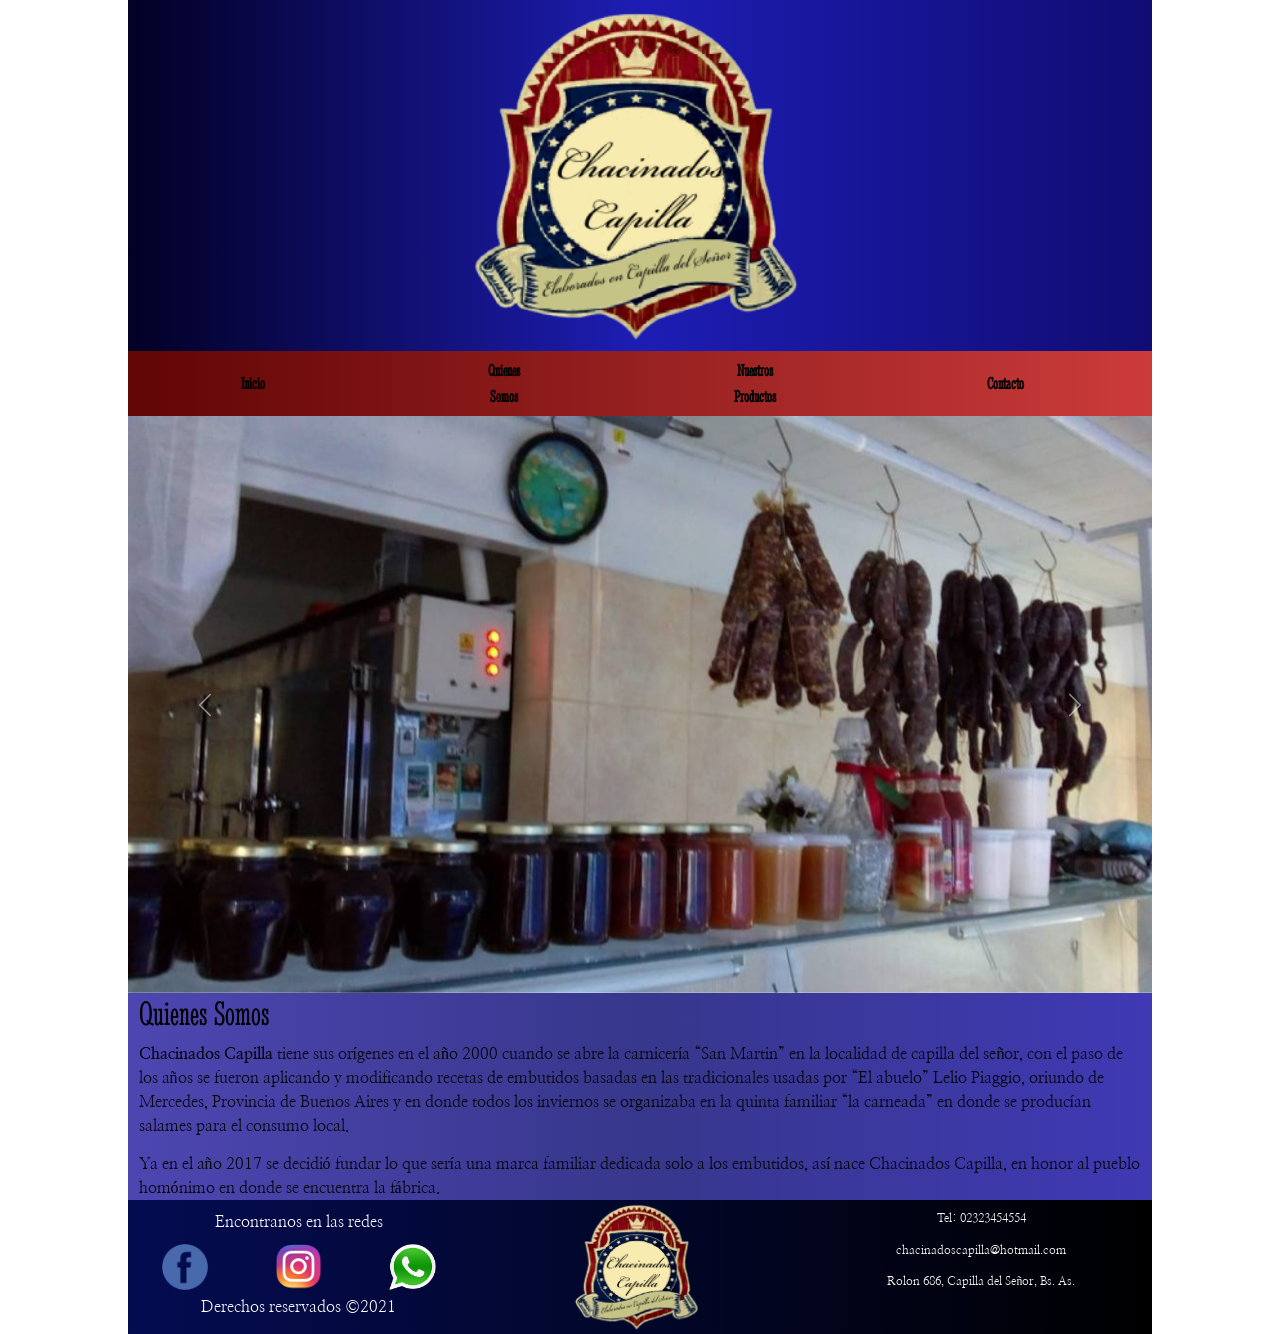
<file: index.html>
<!DOCTYPE html>
<html lang="es">

<head>
    <meta charset="UTF-8">
    <meta name="viewport" content="width=device-width, initial-scale=1.0">
    <title>Chacinados Capilla</title>
    <link href="https://cdn.jsdelivr.net/npm/bootstrap@5.0.1/dist/css/bootstrap.min.css" rel="stylesheet" integrity="sha384-+0n0xVW2eSR5OomGNYDnhzAbDsOXxcvSN1TPprVMTNDbiYZCxYbOOl7+AMvyTG2x" crossorigin="anonymous">
    <link rel="preconnect" href="https://fonts.gstatic.com">
    <link href="https://fonts.googleapis.com/css2?family=Italianno&family=Nanum+Myeongjo&family=Stint+Ultra+Condensed&display=swap" rel="stylesheet">
    <link rel="stylesheet" href="css/estilos.css">
</head>

<body>
    <main class="contenedormain">
        <header>
            <section class="container cabecera">
                <div class="contenedorlogo">
                    <img class="logo" src="img/logocc.png" alt="">
                </div>
            </section>
            <nav class="navbar navbar-expand-md navbar-light py-0">
                <div class="container barranav ">
                    <button class="navbar-toggler botonresponsive" type="button" data-bs-toggle="collapse" data-bs-target="#navbarNavAltMarkup" aria-controls="navbarNavAltMarkup" aria-expanded="false" aria-label="Toggle navigation">
                       <span class="navbar-toggler-icon"></span>
                    </button>
                    <div class="collapse navbar-collapse " id="navbarNavAltMarkup">
                        <div class="navbar-nav row menu">
                            <a class="nav-link active col-md-3 col-lg-3 col-xl-3 itemmenu" aria-current="page" href="">Inicio</a>
                            <a class="nav-link col-md-3 col-lg-3 col-xl-3 itemmenu" href="#nosotros">Quienes <br> Somos</a>
                            <a class="nav-link col-md-3 col-lg-3 col-xl-3 itemmenu" href="nuestros_productos.html">Nuestros <br> Productos</a>
                            <a class="nav-link col-md-3 col-lg-3 col-xl-3 itemmenu" href="contacto.html">Contacto</a>
                        </div>
                    </div>
                </div>
            </nav>
        </header>
        <!--CAROUSEL-->
        <section class="container slider">
            <div id="carouselExampleControls" class="carousel slide" data-bs-ride="carousel">
                <div class="carousel-inner">
                    <div class="carousel-item active">
                        <img src="img/slide1.jpg" class="d-block w-100" alt="...">
                    </div>
                    <div class="carousel-item">
                        <img src="img/slide2.jpg" class="d-block w-100" alt="...">
                    </div>
                    <div class="carousel-item">
                        <img src="img/slide3.jpg" class="d-block w-100" alt="...">
                    </div>
                    <div class="carousel-item">
                        <img src="img/slide4.jpg" class="d-block w-100" alt="...">
                    </div>
                    <div class="carousel-item">
                        <img src="img/slide5.jpg" class="d-block w-100" alt="...">
                    </div>
                </div>
                <button class="carousel-control-prev" type="button" data-bs-target="#carouselExampleControls" data-bs-slide="prev">
                      <span class="carousel-control-prev-icon" aria-hidden="true"></span>
                     <span class="visually-hidden">Anterior</span>
                      </button>
                <button class="carousel-control-next" type="button" data-bs-target="#carouselExampleControls" data-bs-slide="next">
                        <span class="carousel-control-next-icon" aria-hidden="true"></span>
                     <span class="visually-hidden">Siguiente</span>
                      </button>
            </div>

        </section>
        <section class="cuerpo container">
            <h1 id="nosotros">Quienes Somos</h1>
            <p>
                <strong>Chacinados Capilla </strong> tiene sus orígenes en el año 2000 cuando se abre la carnicería “San Martin” en la localidad de capilla del señor, con el paso de los años se fueron aplicando y modificando recetas de embutidos basadas
                en las tradicionales usadas por “El abuelo” Lelio Piaggio, oriundo de Mercedes, Provincia de Buenos Aires y en donde todos los inviernos se organizaba en la quinta familiar “la carneada” en donde se producían salames para el consumo local.
            </p>
            <p class="mb-0">
                Ya en el año 2017 se decidió fundar lo que sería una marca familiar dedicada solo a los embutidos, así nace Chacinados Capilla, en honor al pueblo homónimo en donde se encuentra la fábrica.
            </p>
        </section>
    </main>
    <footer class="container contenedormain pie">
        <div class="row columnasfooter">
            <div class="col-sm-1 col-md-4 columna">
                <span>Encontranos en las redes
                </span>
                <div class="row">
                    <div class="col-4 columna">
                        <a href="https://www.facebook.com/" target="_blank">
                            <img class="footerredes" src="img/fb.png" alt="">
                        </a>
                    </div>
                    <div class="col-4 columna">
                        <a href="https://www.instagram.com/" target="_blank">
                            <img class="footerredes" src="img/ig.png" alt="">
                        </a>
                    </div>
                    <div class="col-4 columna">
                        <a href="">
                            <img class="footerredes" src="img/wp.png" alt="">
                        </a>
                    </div>

                </div>
                <div>
                    <span>Derechos reservados &copy;2021</span>
                </div>
            </div>
            <div class="col-sm-1 col-md-4 ">
                <img class="footerlogo " src="img/logocc.png" alt="">
            </div>

            <div class="col-sm-1 col-md-4 columna">
                <p>Tel: 02323454554</p>
                <p>chacinadoscapilla@hotmail.com</p>
                <p>Rolon 686, Capilla del Señor, Bs. As.</p>

            </div>

        </div>

    </footer>









    <script src="https://cdn.jsdelivr.net/npm/bootstrap@5.0.1/dist/js/bootstrap.bundle.min.js" integrity="sha384-gtEjrD/SeCtmISkJkNUaaKMoLD0//ElJ19smozuHV6z3Iehds+3Ulb9Bn9Plx0x4" crossorigin="anonymous"></script>
</body>

</html>
</file>
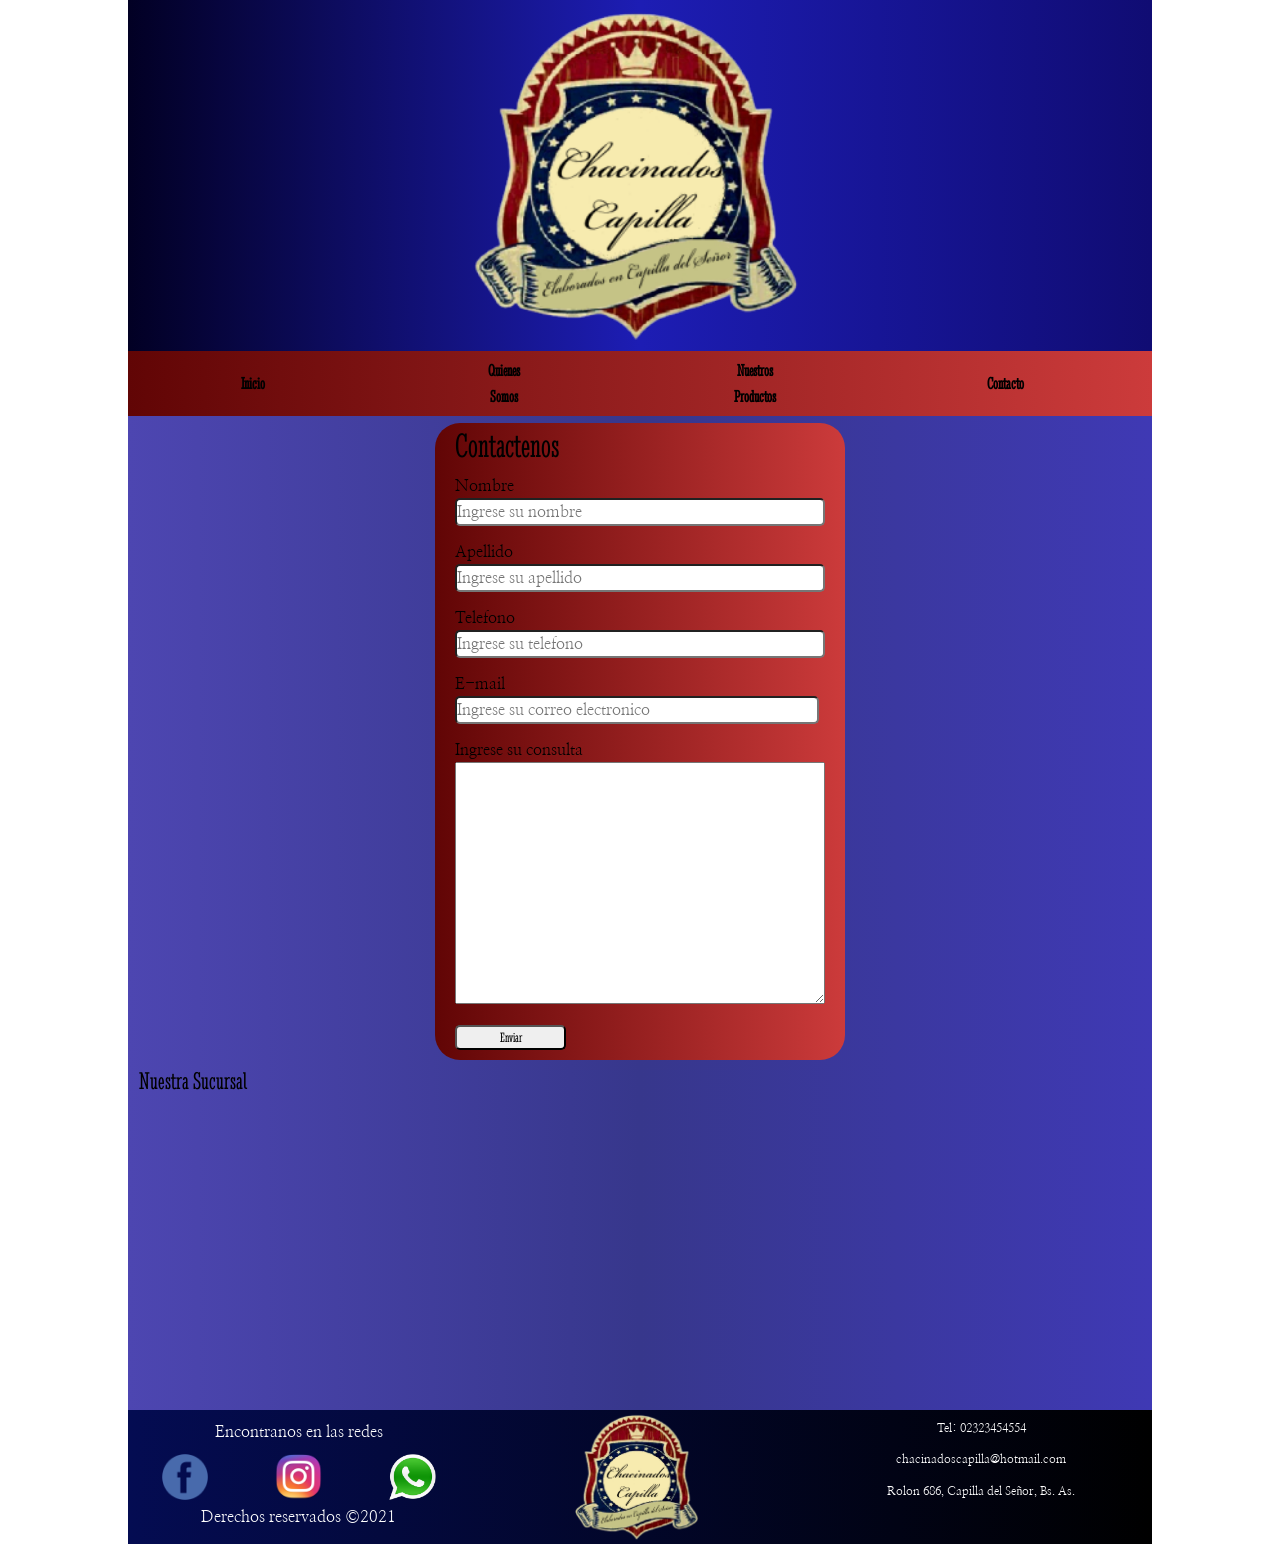
<file: contacto.html>
<!DOCTYPE html>
<html lang="es">

<head>
    <meta charset="UTF-8">
    <meta name="viewport" content="width=device-width, initial-scale=1.0">
    <title>Contacto</title>
    <link href="https://cdn.jsdelivr.net/npm/bootstrap@5.0.1/dist/css/bootstrap.min.css" rel="stylesheet" integrity="sha384-+0n0xVW2eSR5OomGNYDnhzAbDsOXxcvSN1TPprVMTNDbiYZCxYbOOl7+AMvyTG2x" crossorigin="anonymous">
    <link rel="preconnect" href="https://fonts.gstatic.com">
    <link href="https://fonts.googleapis.com/css2?family=Italianno&family=Nanum+Myeongjo&family=Stint+Ultra+Condensed&display=swap" rel="stylesheet">
    <link rel="stylesheet" href="css/estilos.css">
</head>

<body>
    <main class="contenedormain">
        <header>
            <section class="container cabecera">
                <div class="contenedorlogo">
                    <img class="logo" src="img/logocc.png" alt="">
                </div>
            </section>
            <nav class="navbar navbar-expand-md navbar-light py-0">
                <div class="container barranav ">
                    <button class="navbar-toggler botonresponsive" type="button" data-bs-toggle="collapse" data-bs-target="#navbarNavAltMarkup" aria-controls="navbarNavAltMarkup" aria-expanded="false" aria-label="Toggle navigation">
                       <span class="navbar-toggler-icon"></span>
                    </button>
                    <div class="collapse navbar-collapse " id="navbarNavAltMarkup">
                        <div class="navbar-nav row menu">
                            <a class="nav-link col-md-3 col-lg-3 col-xl-3 itemmenu" aria-current="page" href="index.html">Inicio</a>
                            <a class="nav-link col-md-3 col-lg-3 col-xl-3 itemmenu" href="index.html">Quienes <br> Somos</a>
                            <a class="nav-link col-md-3 col-lg-3 col-xl-3 itemmenu" href="nuestros_productos.html">Nuestros <br> Productos</a>
                            <a class="nav-link active col-md-3 col-lg-3 col-xl-3 itemmenu" href="#">Contacto</a>
                        </div>
                    </div>
                </div>
            </nav>
        </header>

        <section class="cuerpo container m-0 p-0 row">

            <form class="formulario col-md-4 col-sm-1 my-md-2 my-sm-0" action="php/enviardatos.php" method="POST">
                <div>
                    <h1>Contactenos</h1>
                    <div>
                        <label>                    
                            <p>
                                <span>Nombre</span>
                                <input required type="text" name="nombre"
                                placeholder="Ingrese su nombre">
                            </p>
    
                        </label>

                    </div>
                    <div>
                        <label>                      
                            <p>
                                <span>Apellido</span>
                                <input required type="text" name="apellido" placeholder="Ingrese su apellido">
        
                            </p>
    
                        </label>
                    </div>
                    <div>
                        <label>
                            <p>
                                <span>Telefono</span>
                                <input required type="number" name="telefono" placeholder="Ingrese su telefono">
                            </p>
    
                        </label>
                    </div>
                    <div>
                        <label>                       
                            <p>
                                <span>E-mail</span>
                                <input required type="email" name="correo" placeholder="Ingrese su correo electronico">
                            </p>
    
                        </label>
                    </div>
                    <div>
                        <label>                 
                            <p>
                                <span>Ingrese su consulta</span> <br>
                                 <textarea name="consulta" cols="30" rows="10"></textarea>

                            </p>
                         </label>
                    </div>

                    <button type="submit" value="Enviar">Enviar</button>

                </div>

            </form>
            <section class="container">
                <h3>Nuestra Sucursal</h3>
                <iframe src="https://www.google.com/maps/embed?pb=!1m18!1m12!1m3!1d1386.028752737623!2d-59.105762018471125!3d-34.28551263956801!2m3!1f0!2f0!3f0!3m2!1i1024!2i768!4f13.1!3m3!1m2!1s0x95bb9d5f6d67da6f%3A0x5843955ea2d3bec3!2sChacinados%20Capilla!5e0!3m2!1ses!2sar!4v1621809859652!5m2!1ses!2sar"
                    width="100%" height="300px" style="border:0;" allowfullscreen="" loading="lazy"></iframe>

            </section>

        </section>
    </main>
    <footer class="container contenedormain pie">
        <div class="row columnasfooter">
            <div class="col-sm-1 col-md-4 columna">
                <span>Encontranos en las redes
                </span>
                <div class="row">
                    <div class="col-4 columna">
                        <a href="https://www.facebook.com/" target="_blank">
                            <img class="footerredes" src="img/fb.png" alt="">
                        </a>
                    </div>
                    <div class="col-4 columna">
                        <a href="https://www.instagram.com/" target="_blank">
                            <img class="footerredes" src="img/ig.png" alt="">
                        </a>
                    </div>
                    <div class="col-4 columna">
                        <a href="">
                            <img class="footerredes" src="img/wp.png" alt="">
                        </a>
                    </div>

                </div>
                <div>
                    <span>Derechos reservados &copy;2021</span>
                </div>
            </div>
            <div class="col-sm-1 col-md-4 ">
                <img class="footerlogo " src="img/logocc.png" alt="">
            </div>

            <div class="col-sm-1 col-md-4 columna">
                <p>Tel: 02323454554</p>
                <p>chacinadoscapilla@hotmail.com</p>
                <p>Rolon 686, Capilla del Señor, Bs. As.</p>

            </div>

        </div>

    </footer>




    <script src="https://cdn.jsdelivr.net/npm/bootstrap@5.0.1/dist/js/bootstrap.bundle.min.js" integrity="sha384-gtEjrD/SeCtmISkJkNUaaKMoLD0//ElJ19smozuHV6z3Iehds+3Ulb9Bn9Plx0x4" crossorigin="anonymous"></script>
</body>

</html>
</file>
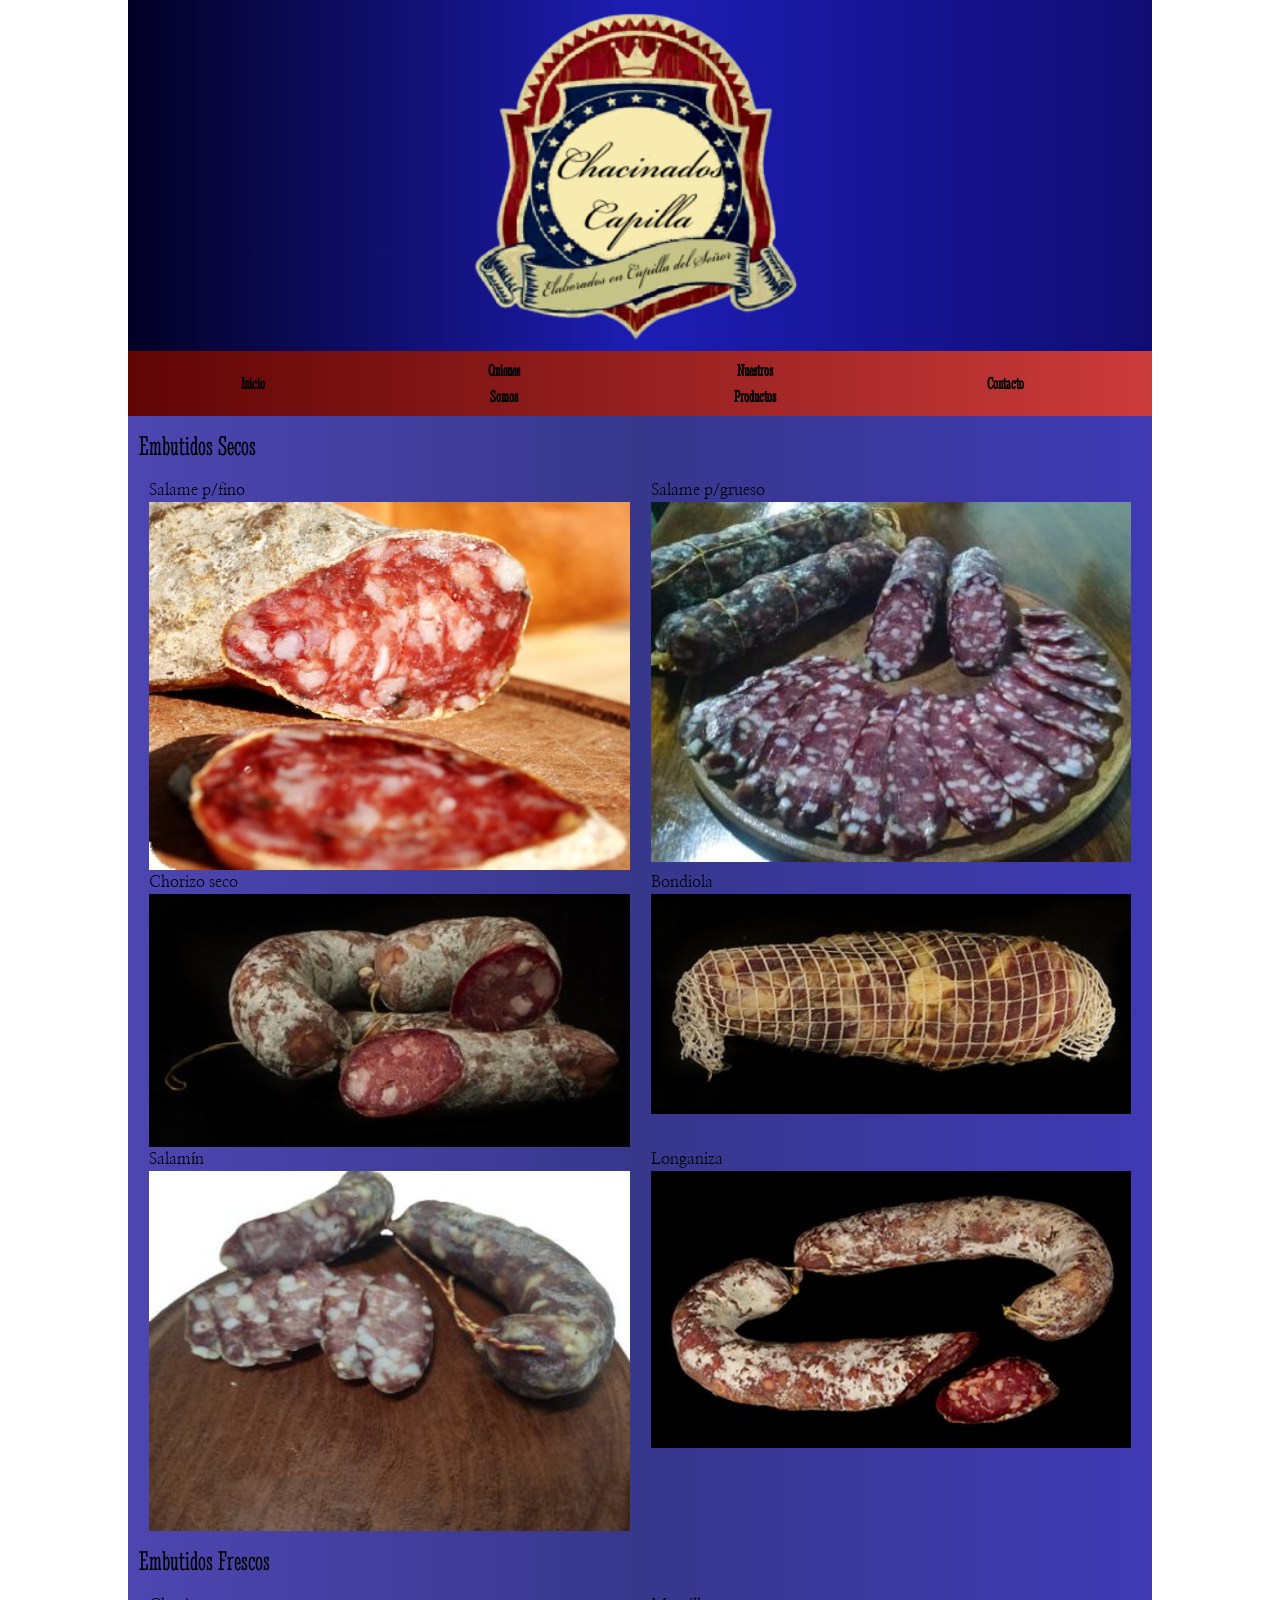
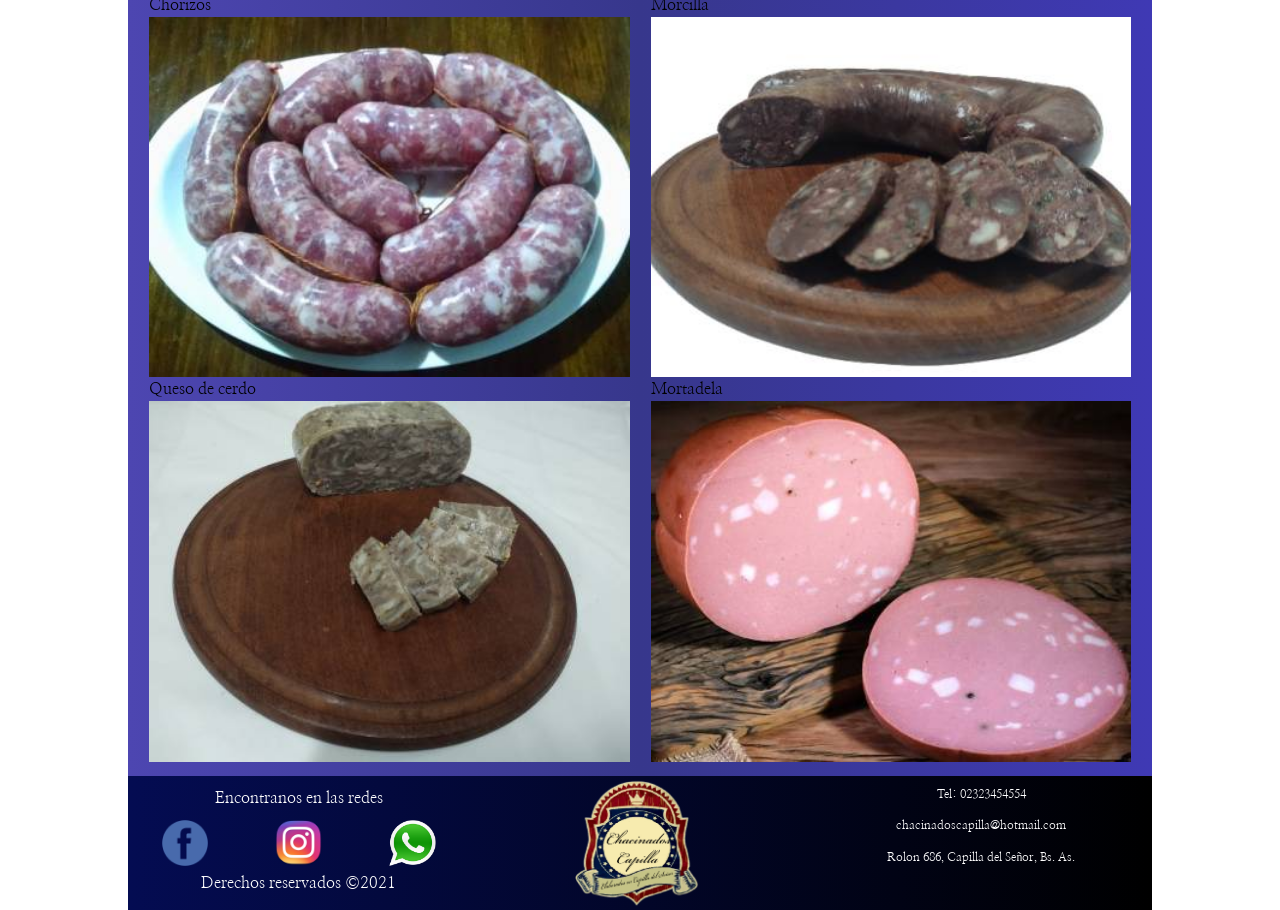
<file: nuestros_productos.html>
<!DOCTYPE html>
<html lang="es">

<head>
    <meta charset="UTF-8">
    <meta name="viewport" content="width=device-width, initial-scale=1.0">
    <title>Nuestros Productos</title>
    <link href="https://cdn.jsdelivr.net/npm/bootstrap@5.0.1/dist/css/bootstrap.min.css" rel="stylesheet" integrity="sha384-+0n0xVW2eSR5OomGNYDnhzAbDsOXxcvSN1TPprVMTNDbiYZCxYbOOl7+AMvyTG2x" crossorigin="anonymous">
    <link rel="preconnect" href="https://fonts.gstatic.com">
    <link href="https://fonts.googleapis.com/css2?family=Italianno&family=Nanum+Myeongjo&family=Stint+Ultra+Condensed&display=swap" rel="stylesheet">
    <link rel="stylesheet" href="css/estilos.css">
</head>

<body>
    <main class="contenedormain">
        <header>
            <section class="container cabecera">
                <div class="contenedorlogo">
                    <img class="logo" src="img/logocc.png" alt="">
                </div>
            </section>
            <nav class="navbar navbar-expand-md navbar-light py-0">
                <div class="container barranav ">
                    <button class="navbar-toggler botonresponsive" type="button" data-bs-toggle="collapse" data-bs-target="#navbarNavAltMarkup" aria-controls="navbarNavAltMarkup" aria-expanded="false" aria-label="Toggle navigation">
                       <span class="navbar-toggler-icon"></span>
                    </button>
                    <div class="collapse navbar-collapse " id="navbarNavAltMarkup">
                        <div class="navbar-nav row menu">
                            <a class="nav-link col-md-3 col-lg-3 col-xl-3 itemmenu" aria-current="page" href="index.html">Inicio</a>
                            <a class="nav-link col-md-3 col-lg-3 col-xl-3 itemmenu" href="index.html">Quienes <br> Somos</a>
                            <a class="nav-link active col-md-3 col-lg-3 col-xl-3 itemmenu" href="#">Nuestros <br> Productos</a>
                            <a class="nav-link col-md-3 col-lg-3 col-xl-3 itemmenu" href="contacto.html">Contacto</a>
                        </div>
                    </div>
                </div>
            </nav>
        </header>

        <section class="cuerpo container pb-3">
            <ul class="slider">
                <li class="mb-3 pt-3">
                    <h2>Embutidos Secos</h2>
                </li>
                <ul class="row slider ">
                    <li class="col-6">
                        <span>Salame p/fino</span>
                        <img src="img/salame_picado_fino.jpg" alt="salame_picado_fino">
                    </li>
                    <li class="col-6">
                        <span>Salame p/grueso</span>
                        <img src="img/salame_picado_grueso.jpg" alt="salame_picado_grueso">

                    </li>
                    <li class="col-6">
                        <span>Chorizo seco</span>
                        <img src="img/chorizo_seco.jpg" alt="chorizo_seco">
                    </li>
                    <li class="col-6">
                        <span>Bondiola</span>
                        <img src="img/bondiola1.jpg" alt="bondiola">
                    </li>
                    <li class="col-6">
                        <span> Salamín</span>
                        <img src="img/salamin.jpg" alt="salamin">
                    </li>
                    <li class="col-6">
                        <span>Longaniza</span>
                        <img src="img/longaniza2.jpg" alt="longaniza">
                    </li>
                </ul>
                <li class="mb-3 pt-3">
                    <h2>Embutidos Frescos</h2>
                </li>
                <ul class="row slider ">
                    <li class="col-6">
                        <span>Chorizos</span>
                        <img src="img/chorizos.jpg" alt="chorizos">
                    </li>
                    <li class="col-6">
                        <span>Morcilla</span>
                        <img src="img/morcilla.jpg" alt="morcilla">
                    </li>
                    <li class="col-6">
                        <span> Queso de cerdo</span>
                        <img src="img/queso_de_cerdo.jpg" alt="queso_de_cerdo">
                    </li>
                    <li class="col-6">
                        <span> Mortadela</span>
                        <img src="img/mortadela.jpg" alt="mortadela">
                    </li>
                </ul>
            </ul>
        </section>
    </main>
    <footer class="container contenedormain pie">
        <div class="row columnasfooter">
            <div class="col-sm-1 col-md-4 columna">
                <span>Encontranos en las redes
                </span>
                <div class="row">
                    <div class="col-4 columna">
                        <a href="https://www.facebook.com/" target="_blank">
                            <img class="footerredes" src="img/fb.png" alt="">
                        </a>
                    </div>
                    <div class="col-4 columna">
                        <a href="https://www.instagram.com/" target="_blank">
                            <img class="footerredes" src="img/ig.png" alt="">
                        </a>
                    </div>
                    <div class="col-4 columna">
                        <a href="">
                            <img class="footerredes" src="img/wp.png" alt="">
                        </a>
                    </div>

                </div>
                <div>
                    <span>Derechos reservados &copy;2021</span>
                </div>
            </div>
            <div class="col-sm-1 col-md-4 ">
                <img class="footerlogo " src="img/logocc.png" alt="">
            </div>

            <div class="col-sm-1 col-md-4 columna">
                <p>Tel: 02323454554</p>
                <p>chacinadoscapilla@hotmail.com</p>
                <p>Rolon 686, Capilla del Señor, Bs. As.</p>

            </div>

        </div>

    </footer>





    <script src="https://cdn.jsdelivr.net/npm/bootstrap@5.0.1/dist/js/bootstrap.bundle.min.js" integrity="sha384-gtEjrD/SeCtmISkJkNUaaKMoLD0//ElJ19smozuHV6z3Iehds+3Ulb9Bn9Plx0x4" crossorigin="anonymous"></script>
</body>

</html>
</file>
<file: css/estilos.css>
* {
    padding: 0;
    margin: 0;
    font-family: Stint Ultra Condensed;
    font-size: 14px;
}

ul {
    list-style: none;
}

img {
    width: 100%;
}

.contenedorlogo {
    margin-left: 33%;
    margin-right: auto;
}

.logo {
    width: 50%;
    z-index: 9999999999;
}

.logo:hover {
    transform: scale(1.17);
    transition-duration: 5s;
}

.contenedormain {
    width: 80%;
    margin: 0 auto;
    background: white;
}

.cabecera {
    background: linear-gradient(90deg, #020024, #1d1db4, #100c73);
}

.barranav {
    background: linear-gradient(90deg, rgb(97, 5, 5), rgb(204, 59, 59));
}

.menu {
    display: flex;
    justify-content: space-around;
    padding: 0px;
    align-content: center;
    width: 100%;
}

.itemmenu {
    align-self: center;
}

.botonresponsive {
    background: linear-gradient(90deg, rgb(97, 5, 5), rgb(204, 59, 59));
}

.barranav a {
    text-decoration: none;
    color: black;
    font-weight: 900;
    display: block;
    text-align: center;
    font-size: 17px;
}

.cuerpo {
    background: linear-gradient(90deg, #4d46b1, #37378c, #3f39b4);
    /* background: linear-gradient(90deg, #4d5bd7, rgb(24, 6, 104));*/
    color: rgb(0, 0, 0);
    max-width: 1320px;
}

.slider {
    padding: 0;
    margin: 0;
}

h1 {
    font-family: Stint Ultra Condensed;
}

p {
    font-family: Nanum Myeongjo;
    font-size: 16px;
}

strong {
    font-family: Nanum Myeongjo;
    font-size: 16px;
}

span {
    font-family: Nanum Myeongjo;
    font-size: 16px;
}

.pie {
    background: linear-gradient(90deg, #040c52, black);
}

.columnasfooter {
    justify-content: space-around;
}

.footerlogo {
    width: 40%;
    margin-left: 29%;
}

.footerredes {
    width: 50%;
}

.footerredes:hover {
    transform: scale(1.20);
    transition-duration: 1s;
}

.pie span {
    color: white;
}

.pie p {
    color: white;
    font-size: 1.2em;
}

.columna {
    margin-top: 10px;
    margin-bottom: 5px;
    text-align: center;
    font-size: 0.7em;
}


/* CONTACTO */

.formulario {
    width: 40%;
    background: linear-gradient(90deg, rgb(97, 5, 5), rgb(204, 59, 59));
    padding-left: 20px;
    padding-right: 20px;
    border-radius: 25px;
    padding-top: 2px;
    margin: 0 auto;
}

.formulario input {
    width: 100%;
    border-radius: 5px;
}

.formulario textarea {
    width: 100%;
}

.formulario button {
    width: 30%;
    margin-bottom: 10px;
    border-radius: 5px;
}

.formulario button:hover {
    background: rgb(197, 192, 192);
}


/*Media Queris SM*/

@media screen and (max-width:560px) {
    .footerlogo {
        display: none;
    }
    .formulario {
        width: 100%;
        background: linear-gradient(90deg, #4d46b1, #37378c, #3f39b4);
        /*background: linear-gradient(90deg, #4d5bd7, rgb(24, 6, 104));*/
        border-radius: 0;
    }
    span {
        font-size: 12px;
    }
    .contenedormain {
        width: 100%;
    }
}
</file>
